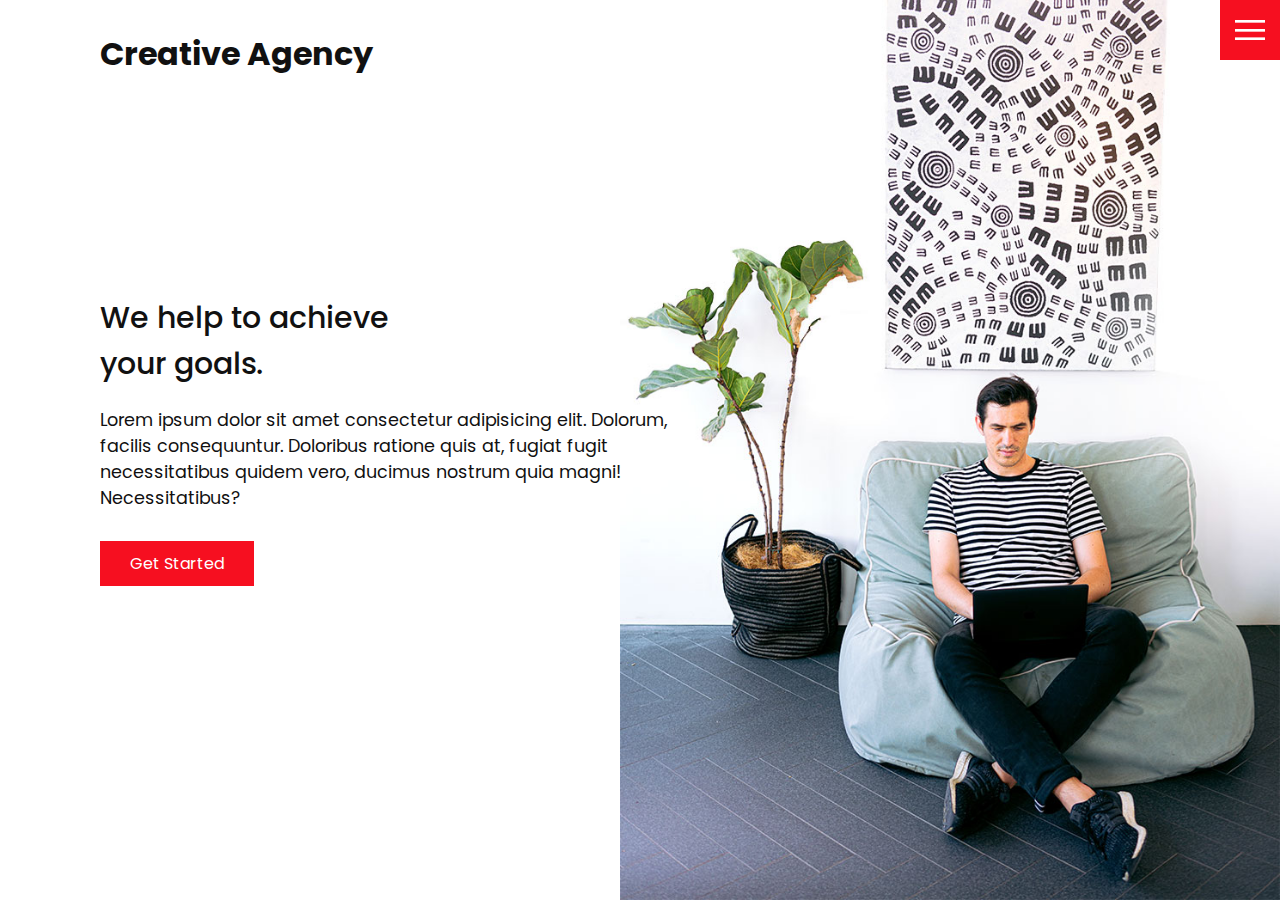
<file: index.html>
<!DOCTYPE html>
<html lang="en">
  <head>
    <meta charset="UTF-8" />
    <meta http-equiv="X-UA-Compatible" content="IE=edge" />
    <meta name="viewport" content="width=device-width, initial-scale=1.0" />

    <link rel="stylesheet" href="styles.css" />
    <script src="main.js" defer></script>
    <title>Creative Agency</title>
  </head>

  <body>
    <header>
      <div class="logo">Creative Agency</div>
      <div class="toggle"></div>
      <div class="navigation">
        <ul>
          <li><a href="index.html">Home</a></li>
          <li><a href="services.html">Services</a></li>
          <li><a href="work.html">Work</a></li>
          <li><a href="contact.html">Contact</a></li>
        </ul>

        <div class="social-bar">
          <ul>
            <li>
              <a href="https://facebook.com">
                <img src="images/facebook.png" target="_blank" alt="" />
              </a>
            </li>
            <li>
              <a href="https://twitter.com">
                <img src="images/twitter.png" target="_blank" alt="" />
              </a>
            </li>
            <li>
              <a href="https://instagram.com">
                <img src="images/instagram.png" target="_blank" alt="" />
              </a>
            </li>
          </ul>

          <a href="mailto:you@email.com" class="email-icon">
            <img src="images/email.png" alt="" />
          </a>
        </div>
      </div>
    </header>

    <section class="home">
      <img src="images/home-img.jpg" class="home-img" alt="" />
      <div class="home-content">
        <h1>We help to achieve <br />your goals.</h1>
        <p>
          Lorem ipsum dolor sit amet consectetur adipisicing elit. Dolorum,
          facilis consequuntur. Doloribus ratione quis at, fugiat fugit
          necessitatibus quidem vero, ducimus nostrum quia magni!
          Necessitatibus?
        </p>
        <a href="contact.html" class="btn">Get Started</a>
      </div>
    </section>
  </body>
</html>
</file>
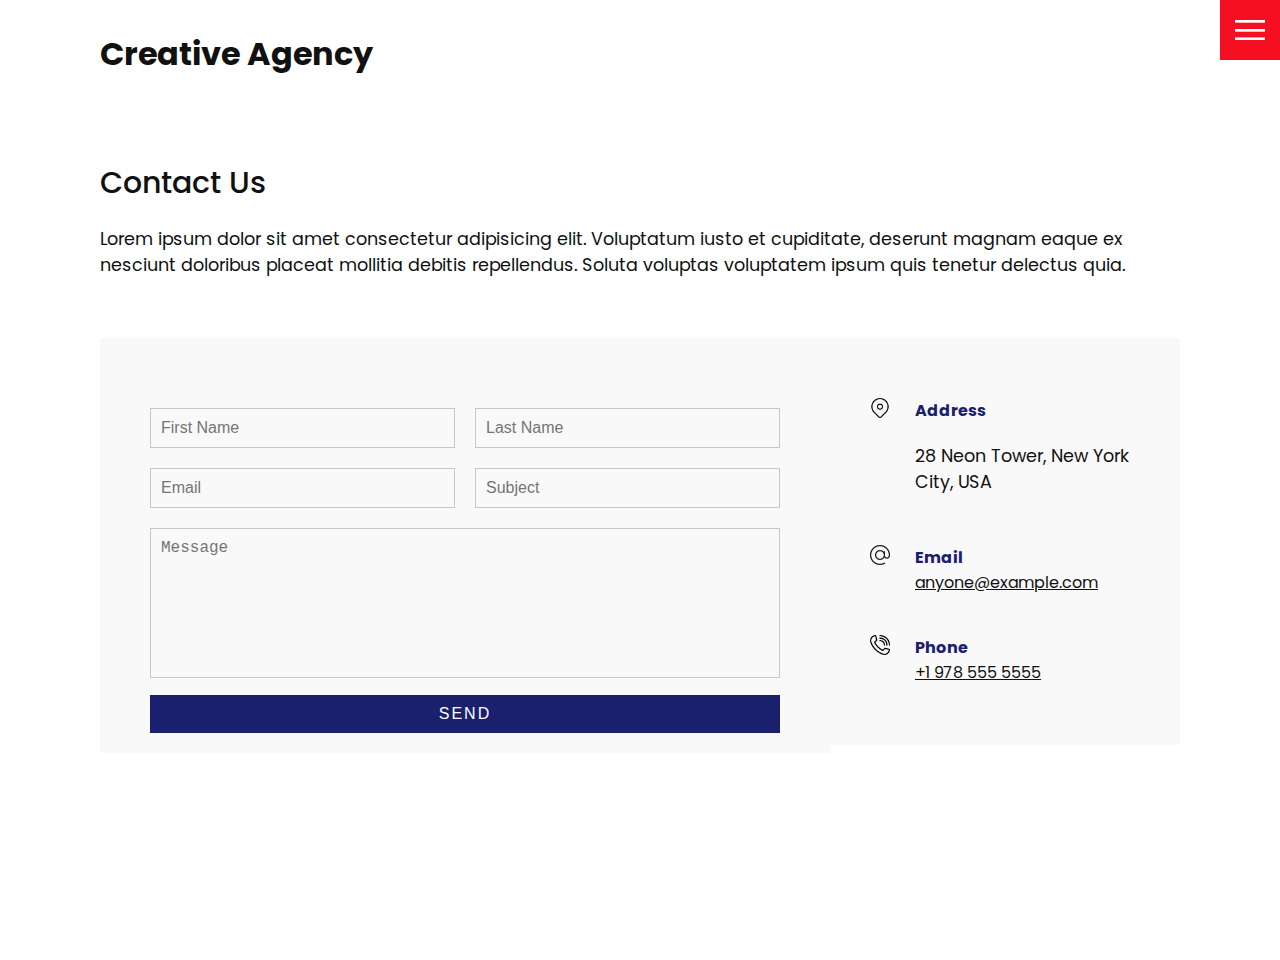
<file: contact.html>
<!DOCTYPE html>
<html lang="en">
  <head>
    <meta charset="UTF-8" />
    <meta http-equiv="X-UA-Compatible" content="IE=edge" />
    <meta name="viewport" content="width=device-width, initial-scale=1.0" />

    <link rel="stylesheet" href="styles.css" />
    <script src="main.js" defer></script>
    <title>Creative Agency</title>
  </head>

  <body>
    <header>
      <div class="logo">Creative Agency</div>
      <div class="toggle"></div>
      <div class="navigation">
        <ul>
          <li><a href="index.html">Home</a></li>
          <li><a href="services.html">Services</a></li>
          <li><a href="work.html">Work</a></li>
          <li><a href="contact.html">Contact</a></li>
        </ul>

        <div class="social-bar">
          <ul>
            <li>
              <a href="https://facebook.com">
                <img src="images/facebook.png" target="_blank" alt="" />
              </a>
            </li>
            <li>
              <a href="https://twitter.com">
                <img src="images/twitter.png" target="_blank" alt="" />
              </a>
            </li>
            <li>
              <a href="https://instagram.com">
                <img src="images/instagram.png" target="_blank" alt="" />
              </a>
            </li>
          </ul>

          <a href="mailto:you@email.com" class="email-icon">
            <img src="images/email.png" alt="" />
          </a>
        </div>
      </div>
    </header>

    <section>
      <div class="title">
        <h1>Contact Us</h1>
        <p>
          Lorem ipsum dolor sit amet consectetur adipisicing elit. Voluptatum
          iusto et cupiditate, deserunt magnam eaque ex nesciunt doloribus
          placeat mollitia debitis repellendus. Soluta voluptas voluptatem ipsum
          quis tenetur delectus quia.
        </p>
      </div>

      <div class="contact">
        <div class="contact-form">
          <form>
            <div class="row">
              <div class="input50">
                <input type="text" placeholder="First Name" />
              </div>
              <div class="input50">
                <input type="text" placeholder="Last Name" />
              </div>
            </div>

            <div class="row">
              <div class="input50">
                <input type="email" placeholder="Email" />
              </div>
              <div class="input50">
                <input type="text" placeholder="Subject" />
              </div>
            </div>

            <div class="row">
              <div class="input100">
                <textarea placeholder="Message"></textarea>
              </div>
            </div>

            <div class="row">
              <div class="input100">
                <input type="submit" value="send" />
              </div>
            </div>
          </form>
        </div>

        <div class="contact-info">
          <div class="info-box">
            <img src="images/address.png" class="contact-icon" alt="" />
            <div class="details">
              <h4>Address</h4>
              <p>28 Neon Tower, New York City, USA</p>
            </div>
          </div>

          <div class="info-box">
            <img src="images/email.png" class="contact-icon" alt="" />
            <div class="details">
              <h4>Email</h4>
              <a href="mailto:anyone@example.com">anyone@example.com</a>
            </div>
          </div>

          <div class="info-box">
            <img src="images/call.png" class="contact-icon" alt="" />
            <div class="details">
              <h4>Phone</h4>
              <a href="tel:+19785555555">+1 978 555 5555</a>
            </div>
          </div>
        </div>
      </div>
    </section>
  </body>
</html>
</file>
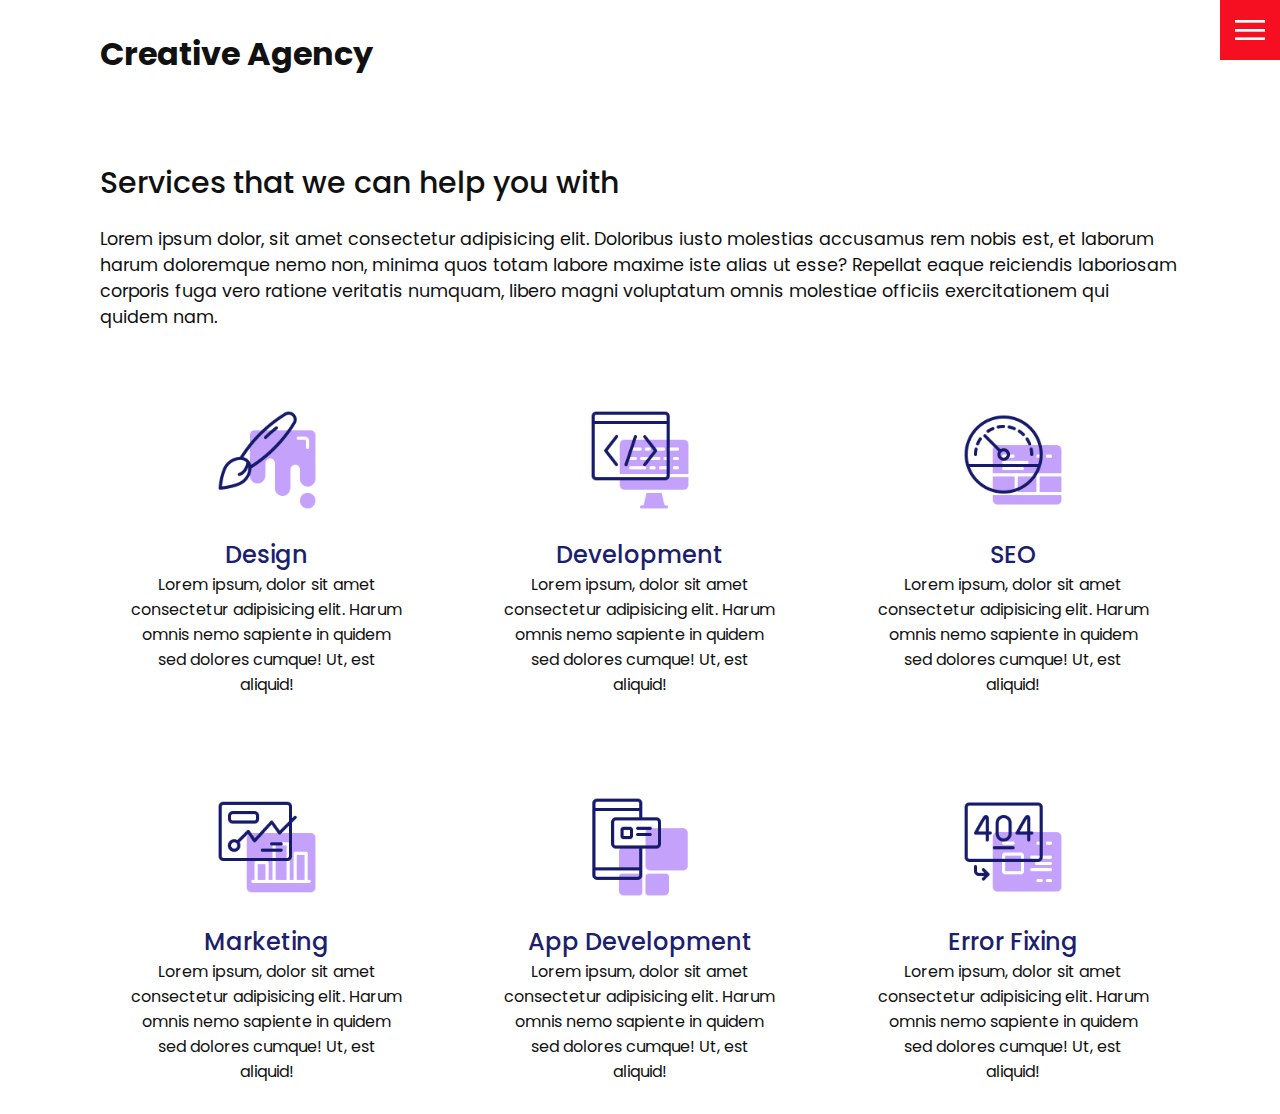
<file: services.html>
<!DOCTYPE html>
<html lang="en">
  <head>
    <meta charset="UTF-8" />
    <meta http-equiv="X-UA-Compatible" content="IE=edge" />
    <meta name="viewport" content="width=device-width, initial-scale=1.0" />

    <link rel="stylesheet" href="styles.css" />
    <script src="main.js" defer></script>
    <title>Creative Agency</title>
  </head>

  <body>
    <header>
      <div class="logo">Creative Agency</div>
      <div class="toggle"></div>
      <div class="navigation">
        <ul>
          <li><a href="index.html">Home</a></li>
          <li><a href="services.html">Services</a></li>
          <li><a href="work.html">Work</a></li>
          <li><a href="contact.html">Contact</a></li>
        </ul>

        <div class="social-bar">
          <ul>
            <li>
              <a href="https://facebook.com">
                <img src="images/facebook.png" target="_blank" alt="" />
              </a>
            </li>
            <li>
              <a href="https://twitter.com">
                <img src="images/twitter.png" target="_blank" alt="" />
              </a>
            </li>
            <li>
              <a href="https://instagram.com">
                <img src="images/instagram.png" target="_blank" alt="" />
              </a>
            </li>
          </ul>

          <a href="mailto:you@email.com" class="email-icon">
            <img src="images/email.png" alt="" />
          </a>
        </div>
      </div>
    </header>

    <section>
      <div class="title">
        <h1>Services that we can help you with</h1>
        <p>
          Lorem ipsum dolor, sit amet consectetur adipisicing elit. Doloribus
          iusto molestias accusamus rem nobis est, et laborum harum doloremque
          nemo non, minima quos totam labore maxime iste alias ut esse? Repellat
          eaque reiciendis laboriosam corporis fuga vero ratione veritatis
          numquam, libero magni voluptatum omnis molestiae officiis
          exercitationem qui quidem nam.
        </p>
      </div>

      <div class="services">
        <div class="service">
          <div class="icon">
            <img src="images/001.png" alt="" />
          </div>
          <h2>Design</h2>
          Lorem ipsum, dolor sit amet consectetur adipisicing elit. Harum omnis
          nemo sapiente in quidem sed dolores cumque! Ut, est aliquid!
        </div>

        <div class="service">
          <div class="icon">
            <img src="images/002.png" alt="" />
          </div>
          <h2>Development</h2>
          Lorem ipsum, dolor sit amet consectetur adipisicing elit. Harum omnis
          nemo sapiente in quidem sed dolores cumque! Ut, est aliquid!
        </div>

        <div class="service">
          <div class="icon">
            <img src="images/003.png" alt="" />
          </div>
          <h2>SEO</h2>
          Lorem ipsum, dolor sit amet consectetur adipisicing elit. Harum omnis
          nemo sapiente in quidem sed dolores cumque! Ut, est aliquid!
        </div>

        <div class="service">
          <div class="icon">
            <img src="images/004.png" alt="" />
          </div>
          <h2>Marketing</h2>
          Lorem ipsum, dolor sit amet consectetur adipisicing elit. Harum omnis
          nemo sapiente in quidem sed dolores cumque! Ut, est aliquid!
        </div>

        <div class="service">
          <div class="icon">
            <img src="images/005.png" alt="" />
          </div>
          <h2>App Development</h2>
          Lorem ipsum, dolor sit amet consectetur adipisicing elit. Harum omnis
          nemo sapiente in quidem sed dolores cumque! Ut, est aliquid!
        </div>

        <div class="service">
          <div class="icon">
            <img src="images/006.png" alt="" />
          </div>
          <h2>Error Fixing</h2>
          Lorem ipsum, dolor sit amet consectetur adipisicing elit. Harum omnis
          nemo sapiente in quidem sed dolores cumque! Ut, est aliquid!
        </div>
      </div>
    </section>
  </body>
</html>
</file>
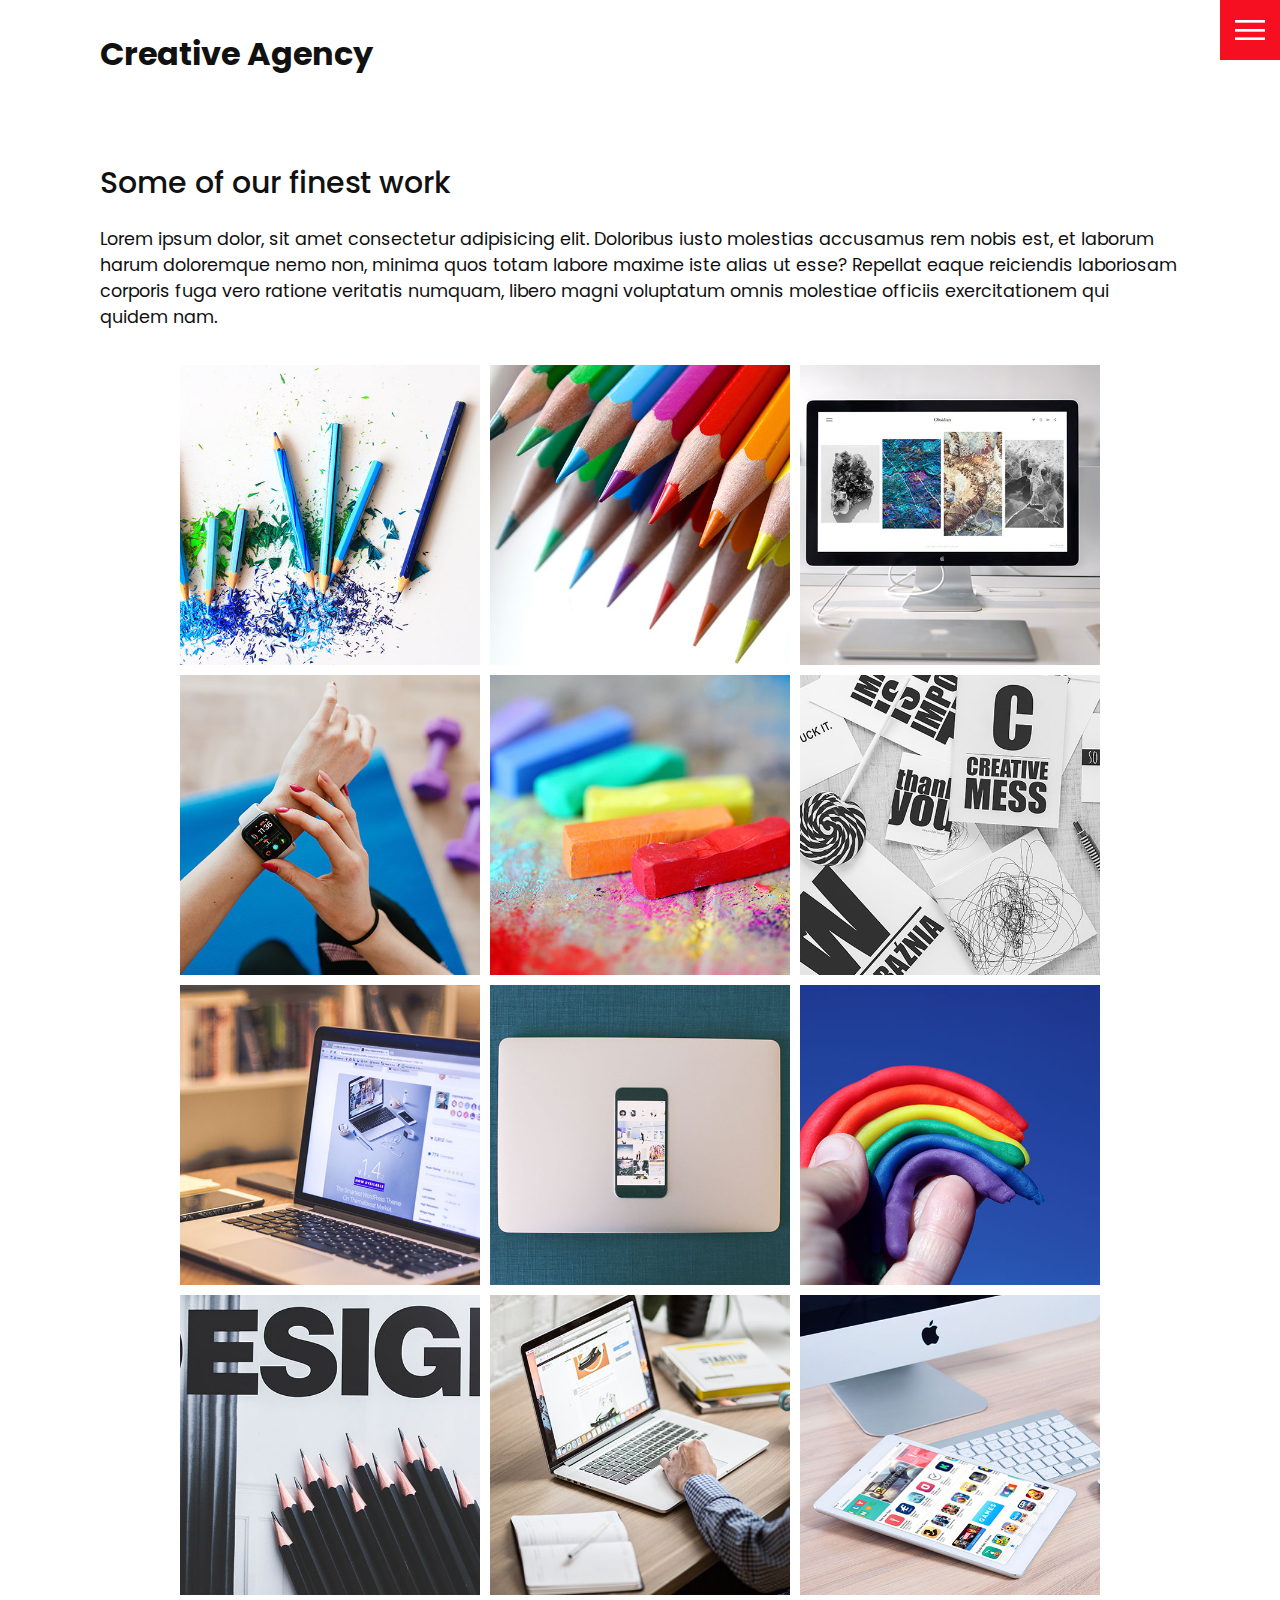
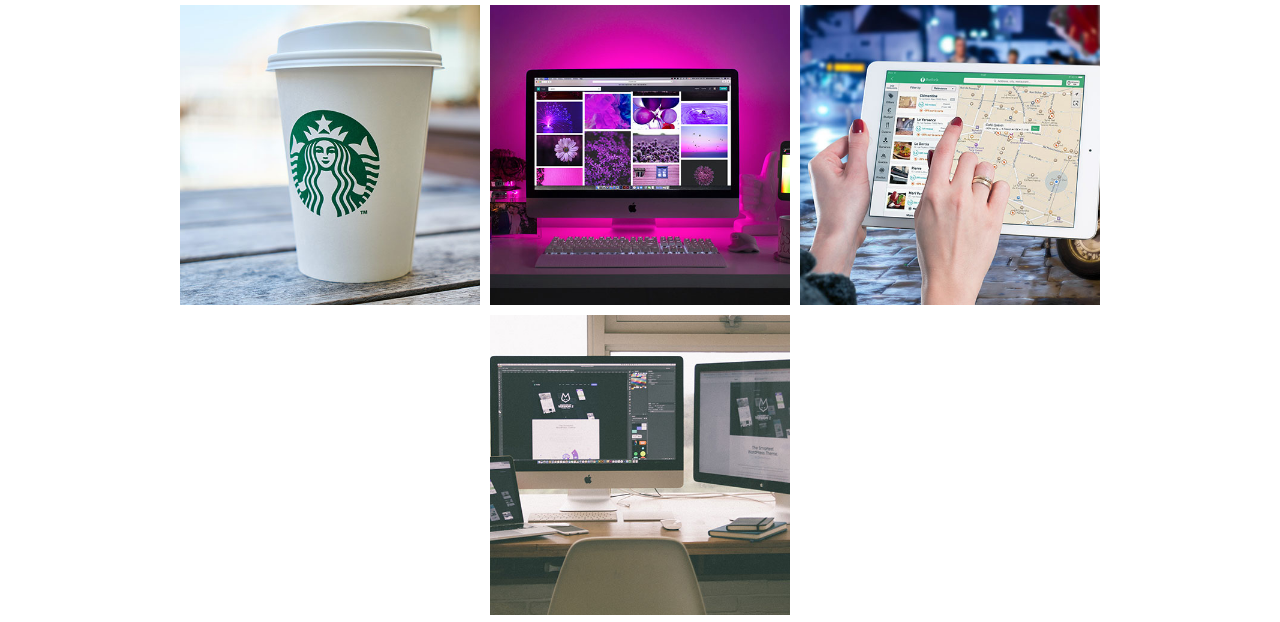
<file: work.html>
<!DOCTYPE html>
<html lang="en">
  <head>
    <meta charset="UTF-8" />
    <meta http-equiv="X-UA-Compatible" content="IE=edge" />
    <meta name="viewport" content="width=device-width, initial-scale=1.0" />

    <link rel="stylesheet" href="styles.css" />
    <script src="main.js" defer></script>
    <title>Creative Agency</title>
  </head>

  <body>
    <header>
      <div class="logo">Creative Agency</div>
      <div class="toggle"></div>
      <div class="navigation">
        <ul>
          <li><a href="index.html">Home</a></li>
          <li><a href="services.html">Services</a></li>
          <li><a href="work.html">Work</a></li>
          <li><a href="contact.html">Contact</a></li>
        </ul>

        <div class="social-bar">
          <ul>
            <li>
              <a href="https://facebook.com">
                <img src="images/facebook.png" target="_blank" alt="" />
              </a>
            </li>
            <li>
              <a href="https://twitter.com">
                <img src="images/twitter.png" target="_blank" alt="" />
              </a>
            </li>
            <li>
              <a href="https://instagram.com">
                <img src="images/instagram.png" target="_blank" alt="" />
              </a>
            </li>
          </ul>

          <a href="mailto:you@email.com" class="email-icon">
            <img src="images/email.png" alt="" />
          </a>
        </div>
      </div>
    </header>

    <section>
      <div class="title">
        <h1>Some of our finest work</h1>
        <p>
          Lorem ipsum dolor, sit amet consectetur adipisicing elit. Doloribus
          iusto molestias accusamus rem nobis est, et laborum harum doloremque
          nemo non, minima quos totam labore maxime iste alias ut esse? Repellat
          eaque reiciendis laboriosam corporis fuga vero ratione veritatis
          numquam, libero magni voluptatum omnis molestiae officiis
          exercitationem qui quidem nam.
        </p>
      </div>

      <div class="portfolio">
        <div class="item">
          <img src="images/portfolio-item1.jpg" alt="" />
          <div class="action">
            <a href="#">Launch</a>
          </div>
        </div>
        <div class="item">
          <img src="images/portfolio-item2.jpg" alt="" />
          <div class="action">
            <a href="#">Launch</a>
          </div>
        </div>
        <div class="item">
          <img src="images/portfolio-item3.jpg" alt="" />
          <div class="action">
            <a href="#">Launch</a>
          </div>
        </div>
        <div class="item">
          <img src="images/portfolio-item4.jpg" alt="" />
          <div class="action">
            <a href="#">Launch</a>
          </div>
        </div>
        <div class="item">
          <img src="images/portfolio-item5.jpg" alt="" />
          <div class="action">
            <a href="#">Launch</a>
          </div>
        </div>
        <div class="item">
          <img src="images/portfolio-item6.jpg" alt="" />
          <div class="action">
            <a href="#">Launch</a>
          </div>
        </div>
        <div class="item">
          <img src="images/portfolio-item7.jpg" alt="" />
          <div class="action">
            <a href="#">Launch</a>
          </div>
        </div>
        <div class="item">
          <img src="images/portfolio-item8.jpg" alt="" />
          <div class="action">
            <a href="#">Launch</a>
          </div>
        </div>
        <div class="item">
          <img src="images/portfolio-item9.jpg" alt="" />
          <div class="action">
            <a href="#">Launch</a>
          </div>
        </div>
        <div class="item">
          <img src="images/portfolio-item10.jpg" alt="" />
          <div class="action">
            <a href="#">Launch</a>
          </div>
        </div>
        <div class="item">
          <img src="images/portfolio-item11.jpg" alt="" />
          <div class="action">
            <a href="#">Launch</a>
          </div>
        </div>
        <div class="item">
          <img src="images/portfolio-item12.jpg" alt="" />
          <div class="action">
            <a href="#">Launch</a>
          </div>
        </div>
        <div class="item">
          <img src="images/portfolio-item13.jpg" alt="" />
          <div class="action">
            <a href="#">Launch</a>
          </div>
        </div>
        <div class="item">
          <img src="images/portfolio-item14.jpg" alt="" />
          <div class="action">
            <a href="#">Launch</a>
          </div>
        </div>
        <div class="item">
          <img src="images/portfolio-item15.jpg" alt="" />
          <div class="action">
            <a href="#">Launch</a>
          </div>
        </div>
        <div class="item">
          <img src="images/portfolio-item16.jpg" alt="" />
          <div class="action">
            <a href="#">Launch</a>
          </div>
        </div>
      </div>
    </section>
  </body>
</html>
</file>
<file: styles.css>
@import url("https://fonts.googleapis.com/css?family=Poppins:200,300,400,500,600,700,800,900&display=swap");

:root {
  --primary-color: #f60f20;
  --secondary-color: #1b206e;
}

/* base styles */
* {
  box-sizing: border-box;
  margin: 0;
  padding: 0;
}

h1 {
  font-size: 30px;
  font-weight: 500;
}

p {
  margin: 20px 0 10px 0;

  font-size: 1.1rem;
}

html,
body {
  font-family: "Poppins", sans-serif;
  color: #111;
}

section {
  margin-top: 60px;
  height: 100vh;
  padding: 100px;

  display: flex;
  flex-direction: column;
  align-items: center;
}

section.home {
  margin-top: 0;
  flex-direction: row;
}

/* button */
.btn {
  display: inline-block;
  margin: 20px 0;
  padding: 10px 30px;

  background: var(--primary-color);
  color: #fff;
  text-decoration: none;
  border: 0;
  cursor: pointer;
}

.btn:hover {
  transform: scale(0.98);
}

.logo {
  z-index: 20;
  position: absolute;
  top: 30px;
  left: 100px;

  font-size: 2rem;
  font-weight: 700;
}

/* toggle */
.toggle {
  width: 60px;
  height: 60px;

  z-index: 20;
  position: fixed;
  top: 0;
  right: 0;

  background: var(--primary-color) url(images/menu.png);
  background-size: 30px;
  background-repeat: no-repeat;
  background-position: center;
  cursor: pointer;
}

.toggle.active {
  background: var(--primary-color) url(images/close.png);
  background-size: 25px;
  background-repeat: no-repeat;
  background-position: center;
  cursor: pointer;
}

/* navigation */
.navigation {
  width: 100%;
  height: 100%;

  z-index: 15;
  position: fixed;
  top: 0;
  left: 100%;

  display: flex;
  justify-content: center;
  align-items: center;

  background: #fff;
}

.navigation.active {
  left: 0;
}

.navigation ul {
  position: relative;
}

.navigation ul li {
  position: relative;

  list-style: none;
  text-align: center;
}

.navigation ul li a {
  font-size: 2.2rem;
  font-weight: 300;
  color: #111;
  text-decoration: none;
}

.navigation ul li a:hover {
  color: var(--primary-color);
}

.navigation .social-bar {
  width: 60px;
  height: 100%;

  position: absolute;
  top: 0;
  left: 0;

  display: flex;
  justify-content: center;
  align-items: center;
}

.navigation .social-bar a {
  display: inline-block;
  transform: scale(0.5);
}

.navigation .email-icon {
  position: absolute;
  bottom: 20px;

  transform: scale(0.5);
}

/* homepage */
.home-content {
  max-width: 600px;

  z-index: 10;
  position: relative;
}

.home-img {
  position: absolute;
  bottom: 0;
  right: 0;

  height: 110%;
}

/* services */
.services {
  margin-top: 40px;

  display: grid;
  grid-template-columns: repeat(3, 1fr);
  gap: 40px;

  text-align: center;
}

.services .service {
  padding: 30px;
}

.services .service:hover {
  box-shadow: 0 10px 30px rgba(0, 0, 0, 0.1);
}

.services .service h2 {
  margin-top: 20px;

  color: var(--secondary-color);
  font-size: 24px;
  font-weight: 500;
}

.services .service .icon img {
  max-width: 100px;
}

/* work */
.portfolio {
  margin-top: 20px;

  display: flex;
  flex-wrap: wrap;
  justify-content: center;
}

.portfolio .item {
  width: 300px;
  height: 300px;
  margin: 5px;

  position: relative;
}

.portfolio .item img {
  width: 100%;
  height: 100%;
}

.portfolio .item .action {
  width: 100%;
  height: 100%;

  position: absolute;
  top: 0;
  left: 0;

  display: flex;
  justify-content: center;
  align-items: center;

  background: rgba(0, 0, 0, 0.8);
  opacity: 0;
  transition: 0.5s;
}

.portfolio .item .action a {
  padding: 5px 15px;

  display: inline-block;

  color: #fff;
  text-decoration: none;
  border: 1px solid #fff;
}

.portfolio .item:hover .action {
  opacity: 1;
}

/* contact */
.contact {
  width: 100%;
  margin-top: 50px;

  position: relative;

  display: flex;
  justify-content: space-between;
  align-items: flex-start;
}

.contact-form {
  width: calc(100% - 350px);
  padding: 60px 40px 20px;

  position: relative;

  background: #f9f9f9;
}

.contact-form form {
  width: 100%;
}

.contact-form .row {
  width: 100%;

  display: flex;
}

.contact-form .input50 {
  width: 50%;
  margin: 0 10px;
}

.contact-form .input100 {
  width: 100%;
  margin: 0 10px;
}

.contact-form .row input,
.contact-form .row textarea {
  width: 100%;
  margin: 10px 0;
  padding: 10px;

  position: relative;

  border: 1px solid rgba(0, 0, 0, 0.2);
  color: #111;
  background: transparent;
  outline: none;
  font-size: 16px;
  resize: none;
}

.contact-form .row input[type="submit"] {
  margin: 0;

  border: 0;
  background-color: var(--secondary-color);
  color: #fff;
  text-transform: uppercase;
  letter-spacing: 2px;
  font-weight: 300;
  cursor: pointer;
}

.contact-form .row textarea {
  height: 150px;
}

.contact-info {
  width: 350px;
  padding: 60px 40px 20px;

  background: #f9f9f9;
}

.contact-info .info-box {
  margin-bottom: 40px;

  display: flex;
  align-items: flex-start;
}

.contact-info .info-box .contact-icon {
  width: 20px;
  margin-right: 25px;
}

.contact-info .info-box .details h4 {
  color: var(--secondary-color);
}

.contact-info .info-box .details p,
.contact-info .info-box .details a {
  color: #111;
}

@media (max-width: 1068px) {
  .home-img {
    display: none;
  }

  .logo {
    top: 10px;
    left: 40px;

    font-size: 1.5rem;
  }

  .navigation ul li a {
    font-size: 2rem;
  }

  section {
    padding: 100px 40px;
  }

  .services {
    grid-template-columns: repeat(2, 1fr);
  }

  .contact {
    flex-direction: column;
  }

  .contact-form {
    width: 100%;
    padding: 30px 30px 20px;
  }

  .contact-form .row {
    flex-direction: column;
  }

  .contact-form .input50,
  .contact-form .input100 {
    width: 100%;
    margin: 0;
  }

  .contact-info {
    width: 100%;
    margin-top: 20px;
    padding: 30px 30px 20px;
  }
}

@media (max-width: 768px) {
  .services {
    grid-template-columns: 1fr;
  }

  .services .service {
    box-shadow: 0 10px 30px rgba(0, 0, 0, 0.1);
  }
}
</file>
